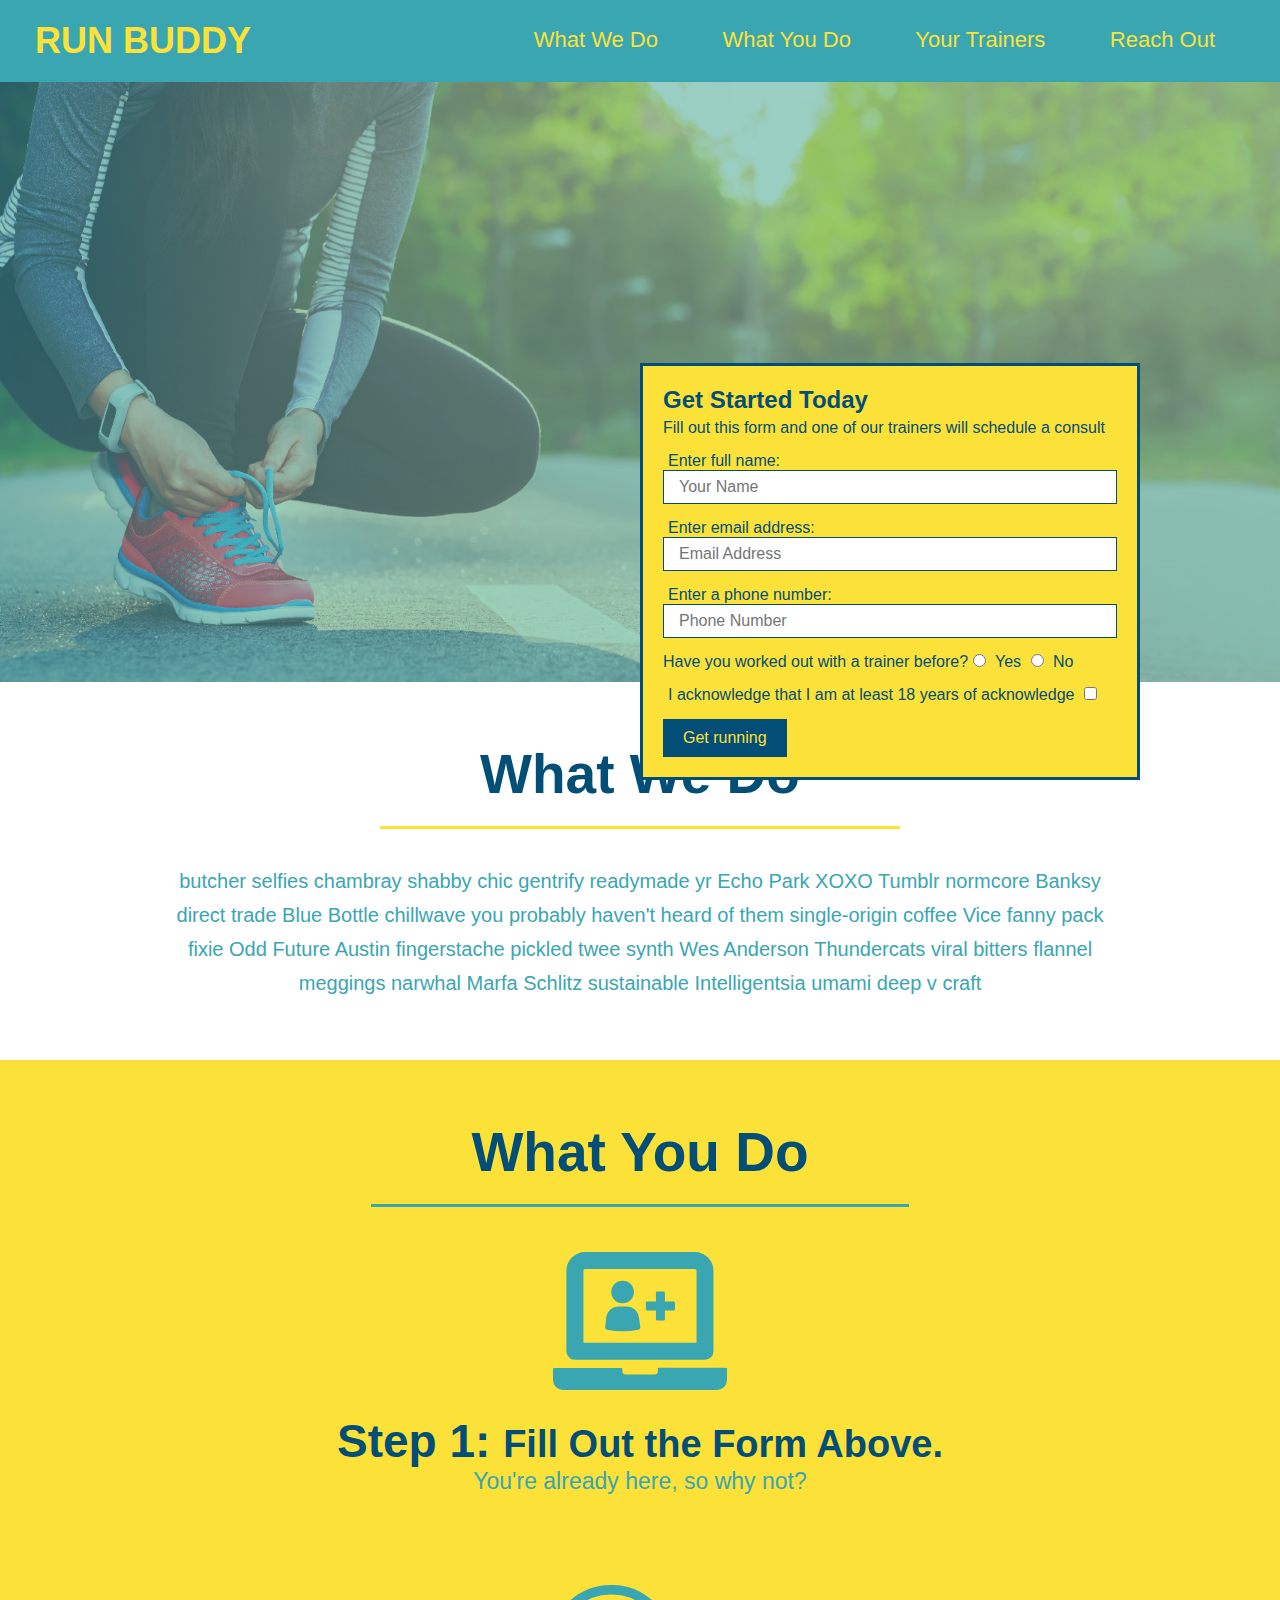
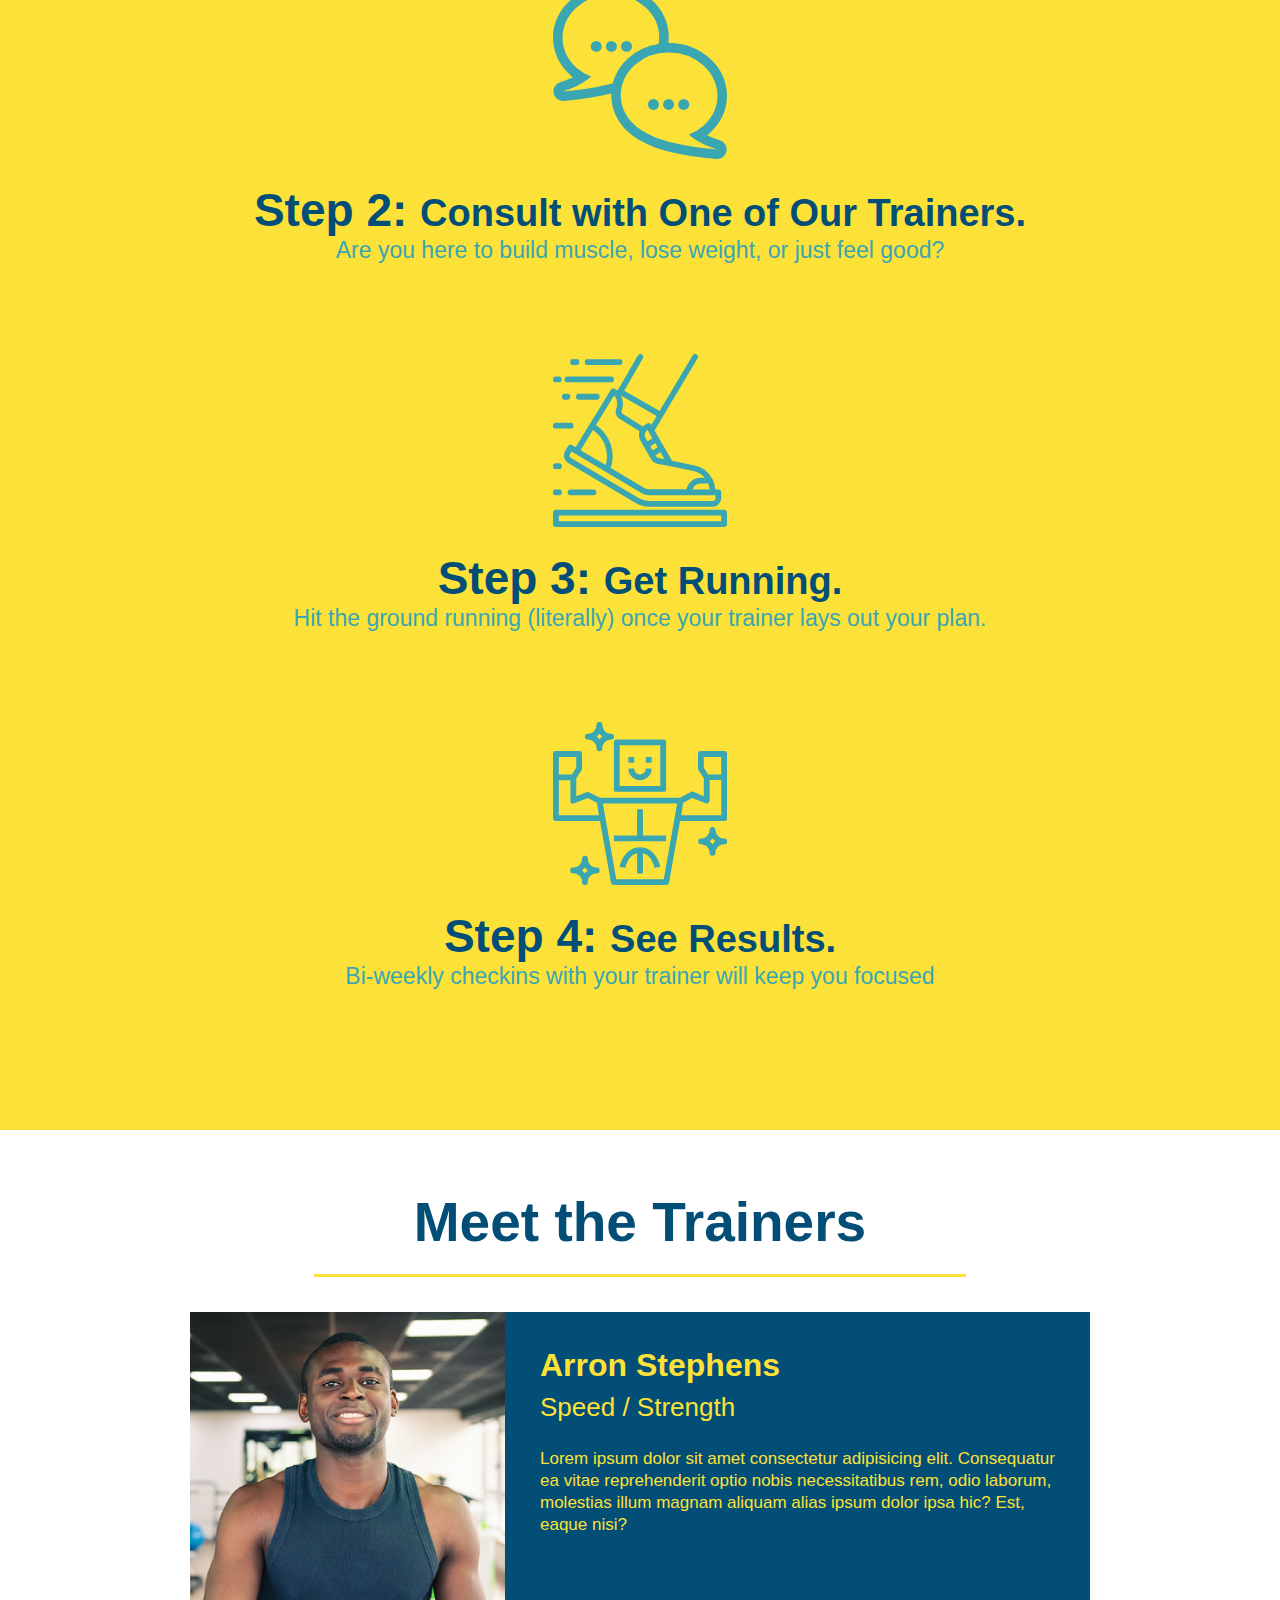
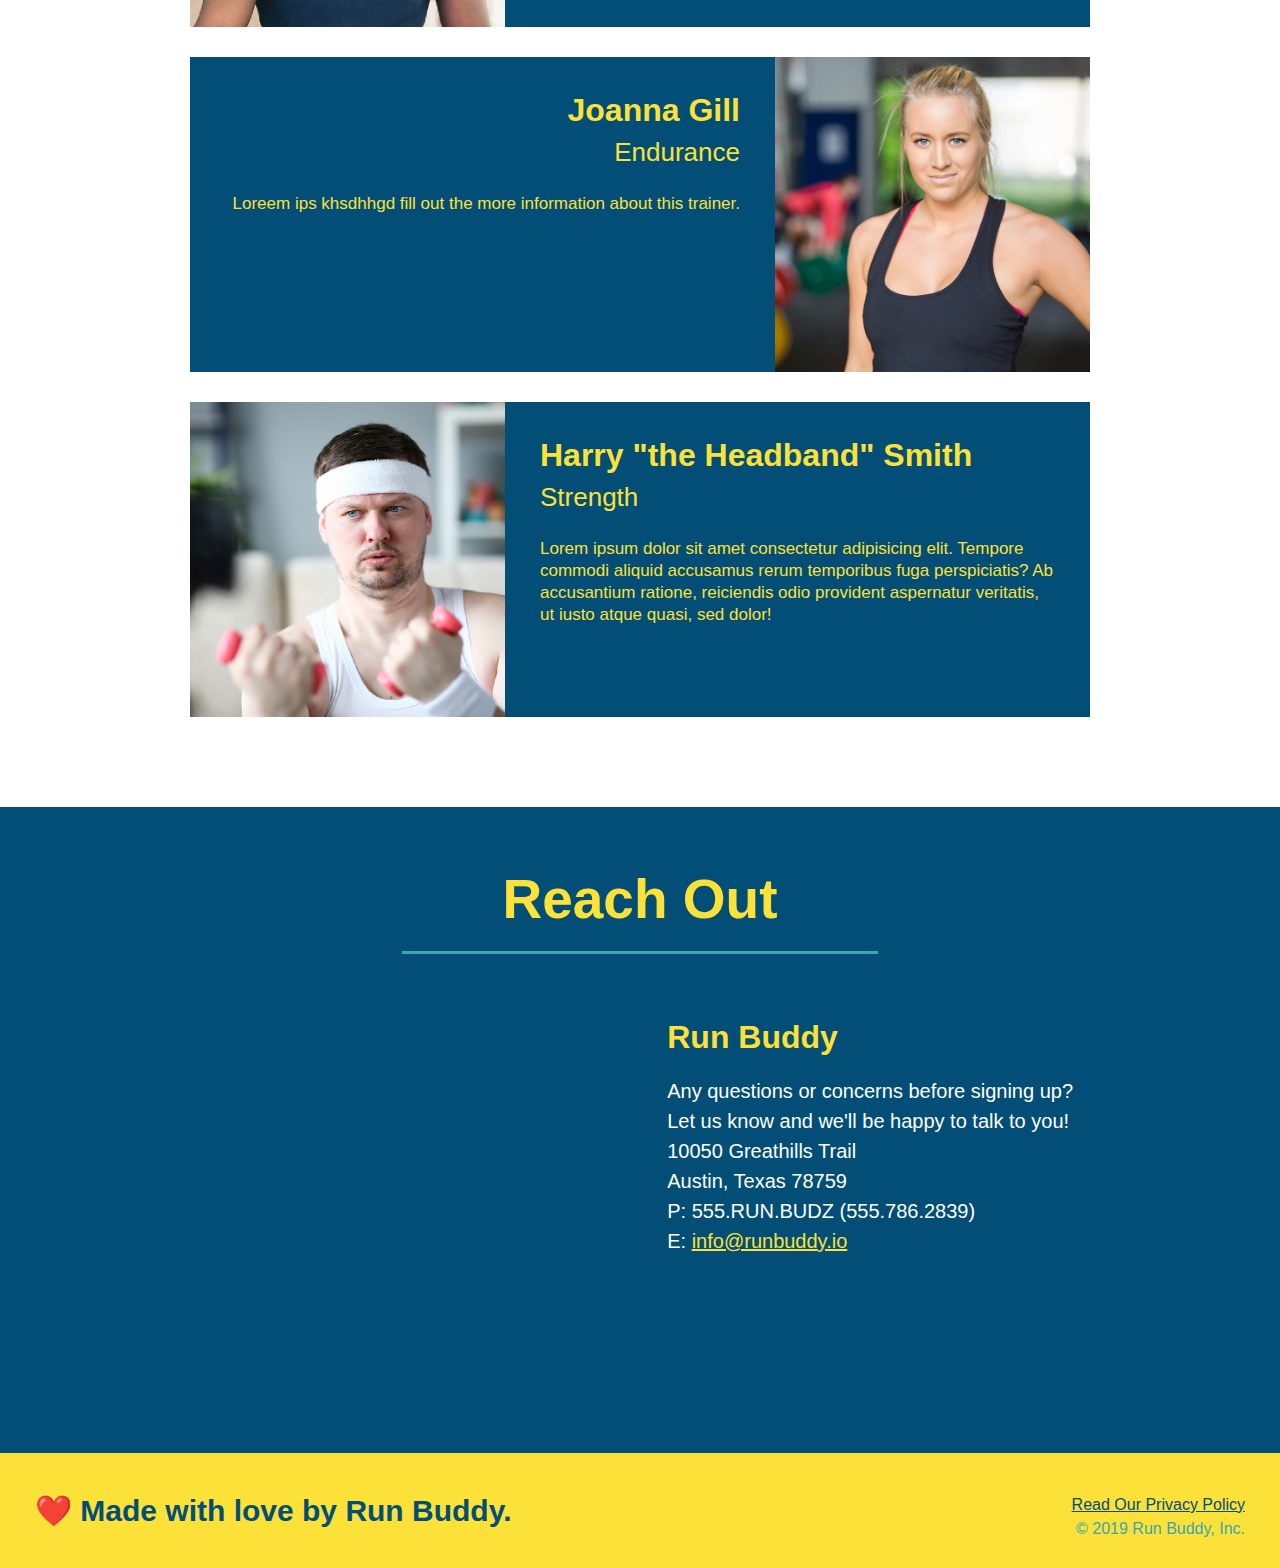
<file: index.html>
<!DOCTYPE html>
<html lang="en">
  <head>
    <meta charset="UTF-8" />
    <title>Run Buddy</title>
    <link rel="stylesheet" href="./assets/style.css" />
  </head>
  <body>
    <!-- navigation -->
    <header>
      <h1>
        <a href="/">RUN BUDDY</a>
      </h1>
      <nav>
        <!-- Unordered list element -->
        <ul>
          <!-- List item element -->
          <li>
            <!-- Anchor element -->
            <a href="#what-we-do">What We Do</a>
          </li>
          <li>
            <a href="#what-you-do">What You Do</a>
          </li>
          <li>
            <a href="#your-trainers">Your Trainers</a>
          </li>
          <li>
            <a href="#reach-out">Reach Out</a>
          </li>
        </ul>
      </nav>
    </header>
    <!-- hero/jumbotron -->
    <section class="hero">
      <div class="hero-form">
        <h3>Get Started Today</h3>
        <p>
          Fill out this form and one of our trainers will schedule a consult
        </p>
        <!--Add form elements -->
        <form>
          <label for="name">Enter full name:</label>
          <input
            type="text"
            placeholder="Your Name"
            name="name"
            id="name"
            class="form-input"
          />
          <label for="email">Enter email address:</label>
          <input
            type="text"
            placeholder="Email Address"
            name="email"
            id="email"
            class="form-input"
          />
          <label for="phone">Enter a phone number:</label>
          <input
            type="text"
            placeholder="Phone Number"
            name="phone"
            id="phone"
            class="form-input"
          />
          <p>
            Have you worked out with a trainer before?
            <input type="radio" name="trainer-confirm" id="trainer-yes" />
            <label for="trainer-yes">Yes</label>
            <input type="radio" name="trainer-confirm" id="trainer-no" />
            <label for="trainer-no">No</label>
          </p>
          <p>
            <label for="checkbox">
              I acknowledge that I am at least 18 years of acknowledge
            </label>
            <input type="checkbox" name="age-confirm" id="checkbox" />
          </p>
          <button type="submit">Get running</button>
        </form>
      </div>
    </section>
    <!-- end of hero -->
    <!-- "what we do" section -->
    <section id="what-we-do" class="intro">
      <h2 class="section-title primary-border">What We Do</h2>
      <p>
        butcher selfies chambray shabby chic gentrify readymade yr Echo Park
        XOXO Tumblr normcore Banksy direct trade Blue Bottle chillwave you
        probably haven't heard of them single-origin coffee Vice fanny pack
        fixie Odd Future Austin fingerstache pickled twee synth Wes Anderson
        Thundercats viral bitters flannel meggings narwhal Marfa Schlitz
        sustainable Intelligentsia umami deep v craft
      </p>
    </section>
    <!-- "what you do" section -->
    <section id="what-you-do" class="steps">
      <h2 class="section-title secondary-border">What You Do</h2>
      <div>
        <!-- insert this img element -->
        <img src="./assets/images/step-1.svg" alt="" />
        <h3>Step 1: <span>Fill Out the Form Above.</span></h3>
        <p>You're already here, so why not?</p>
      </div>
      <div>
        <img src="./assets/images/step-2.svg" alt="" />
        <h3>Step 2: <span>Consult with One of Our Trainers.</span></h3>
        <p>Are you here to build muscle, lose weight, or just feel good?</p>
      </div>
      <div>
        <img src="./assets/images/step-3.svg" alt="" />
        <h3>Step 3: <span>Get Running.</span></h3>
        <p>
          Hit the ground running (literally) once your trainer lays out your
          plan.
        </p>
      </div>
      <div>
        <img src="./assets/images/step-4.svg" alt="" />
        <h3>Step 4: <span>See Results.</span></h3>
        <p>Bi-weekly checkins with your trainer will keep you focused</p>
      </div>
    </section>
    <!-- "meet the trainers" -->
    <section id="your-trainers" class="trainers">
      <h2 class="section-title primary-border">Meet the Trainers</h2>
      <!-- first trainer bio -->
      <article class="trainer">
        <img
          src="./assets/images/trainer-1.jpg"
          alt="Arron Stephens in his workout clothes, ready to pump iron"
        />
        <div class="trainer-bio text-left">
          <h3>Arron Stephens</h3>
          <h4>Speed / Strength</h4>
          <p>
            Lorem ipsum dolor sit amet consectetur adipisicing elit. Consequatur
            ea vitae reprehenderit optio nobis necessitatibus rem, odio laborum,
            molestias illum magnam aliquam alias ipsum dolor ipsa hic? Est,
            eaque nisi?
          </p>
        </div>
      </article>
      <!-- second trainer bio-->
      <article class="trainer">
        <div class="trainer-bio text-right">
          <h3>Joanna Gill</h3>
          <h4>Endurance</h4>
          <p>
            Loreem ips khsdhhgd fill out the more information about this
            trainer.
          </p>
        </div>
        <img
          src="./assets/images/trainer-2.jpg"
          alt="Joanna Gill cooling of after a workout"
        />
      </article>
      <!-- third trainer bio -->
      <article class="trainer">
        <img
          src="./assets/images/trainer-3.jpg"
          alt="Harry Smith wearing a headband and lifting comically small pink weights"
        />
        <div class="trainer-bio text-left">
          <h3>Harry "the Headband" Smith</h3>
          <h4>Strength</h4>
          <p>
            Lorem ipsum dolor sit amet consectetur adipisicing elit. Tempore
            commodi aliquid accusamus rerum temporibus fuga perspiciatis? Ab
            accusantium ratione, reiciendis odio provident aspernatur veritatis,
            ut iusto atque quasi, sed dolor!
          </p>
        </div>
      </article>
    </section>
    <!-- "reach out" section -->
    <section id="reach-out" class="contact">
      <h2 class="section-title secondary-border">Reach Out</h2>
      <div class="contact-info">
        <iframe
          src="https://www.google.com/maps/embed?pb=!1m18!1m12!1m3!1d3441.456749519972!2d-97.74397294974571!3d30.39478048166665!2m3!1f0!2f0!3f0!3m2!1i1024!2i768!4f13.1!3m3!1m2!1s0x8644cc809f9182d1%3A0xc316b1a0db6b19b7!2s10050%20Great%20Hills%20Trail%2C%20Austin%2C%20TX%2078759!5e0!3m2!1sen!2sus!4v1616094863858!5m2!1sen!2sus"
          frameborder="0"
          style="border: 0"
          allowfullscreen
        >
        </iframe>
        <div>
          <h3>Run Buddy</h3>
          <p>
            Any questions or concerns before signing up?
            <br />
            Let us know and we'll be happy to talk to you!
            <br />
            10050 Greathills Trail
            <br />
            Austin, Texas 78759
            <br />
            P: 555.RUN.BUDZ (555.786.2839)
            <br />
            E: <a href="mailto:info@runbuddy.io">info@runbuddy.io</a>
          </p>
        </div>
      </div>
    </section>

    <!-- footer -->
    <footer>
      <h2>❤️ Made with love by Run Buddy.</h2>
      <div>
        <a href="./privacy-policy.html">Read Our Privacy Policy</a><br />
        &copy; 2019 Run Buddy, Inc.
      </div>
    </footer>
  </body>
</html>
</file>
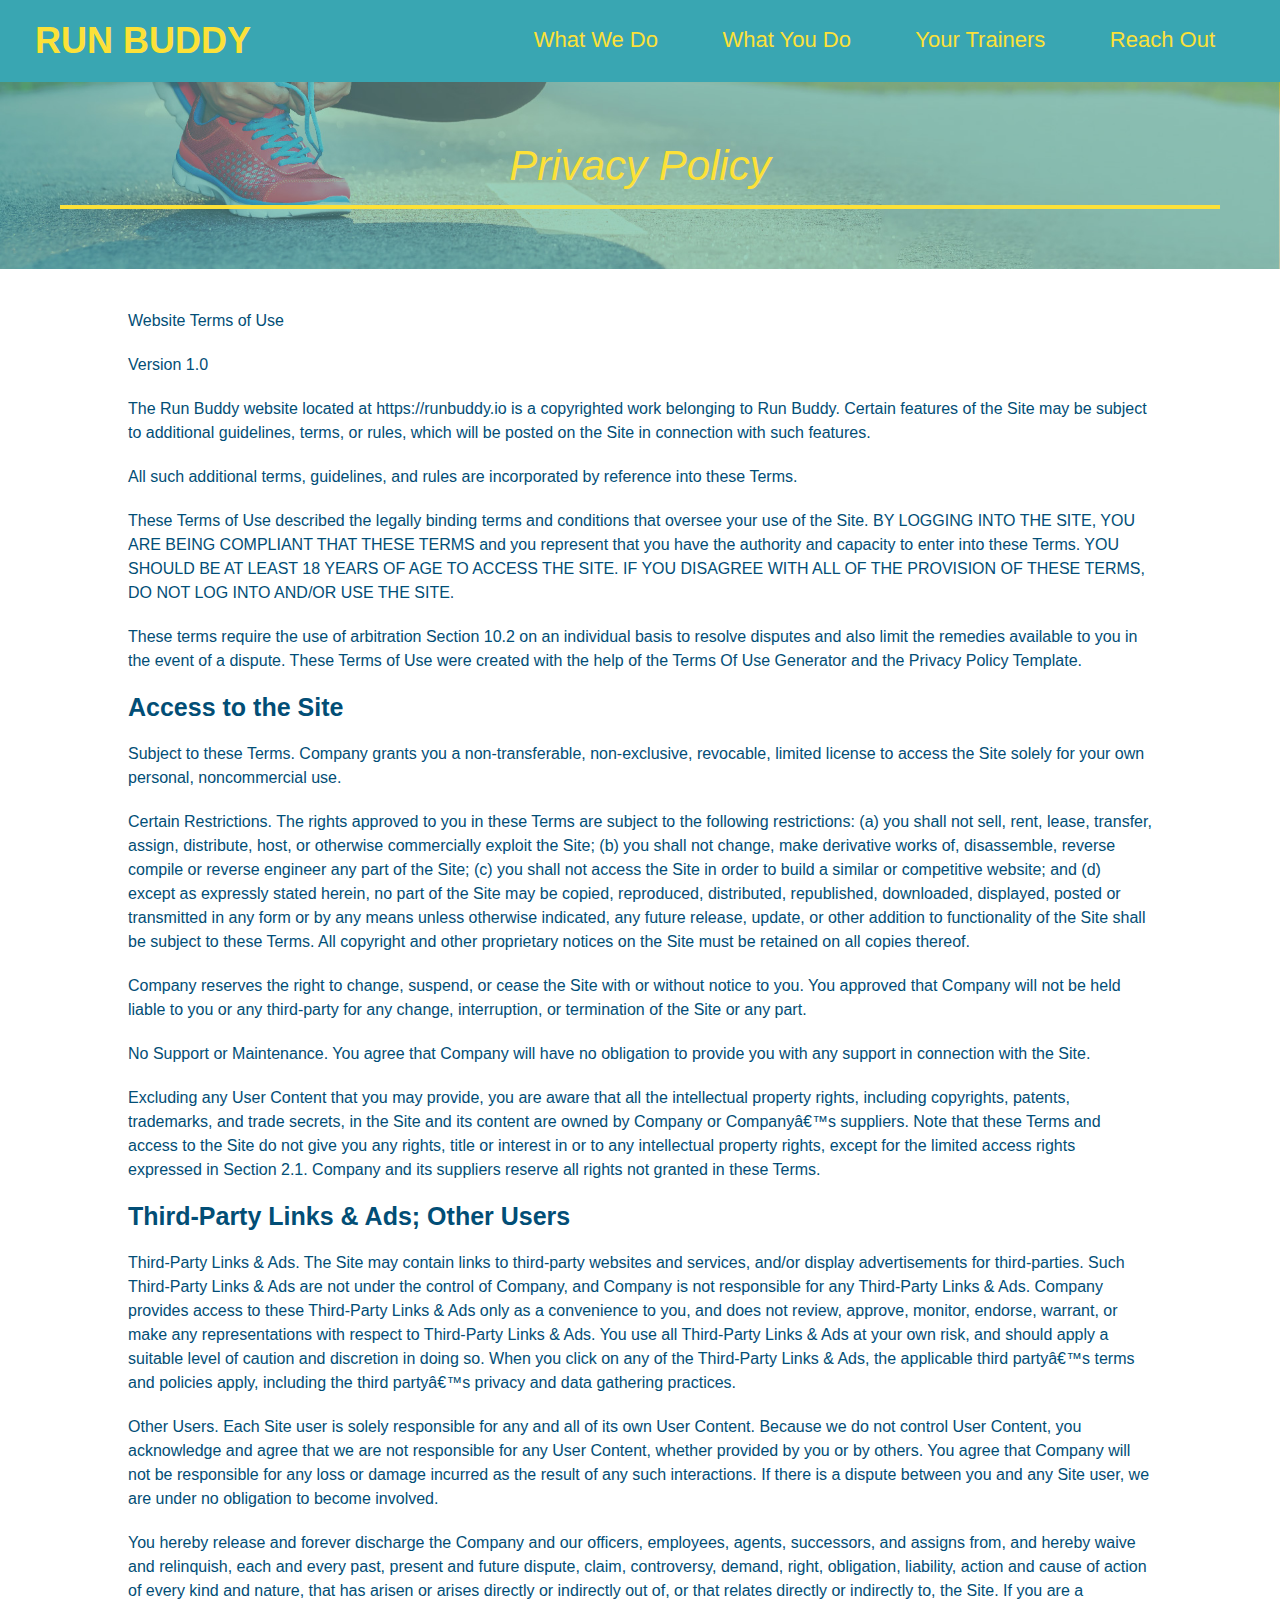
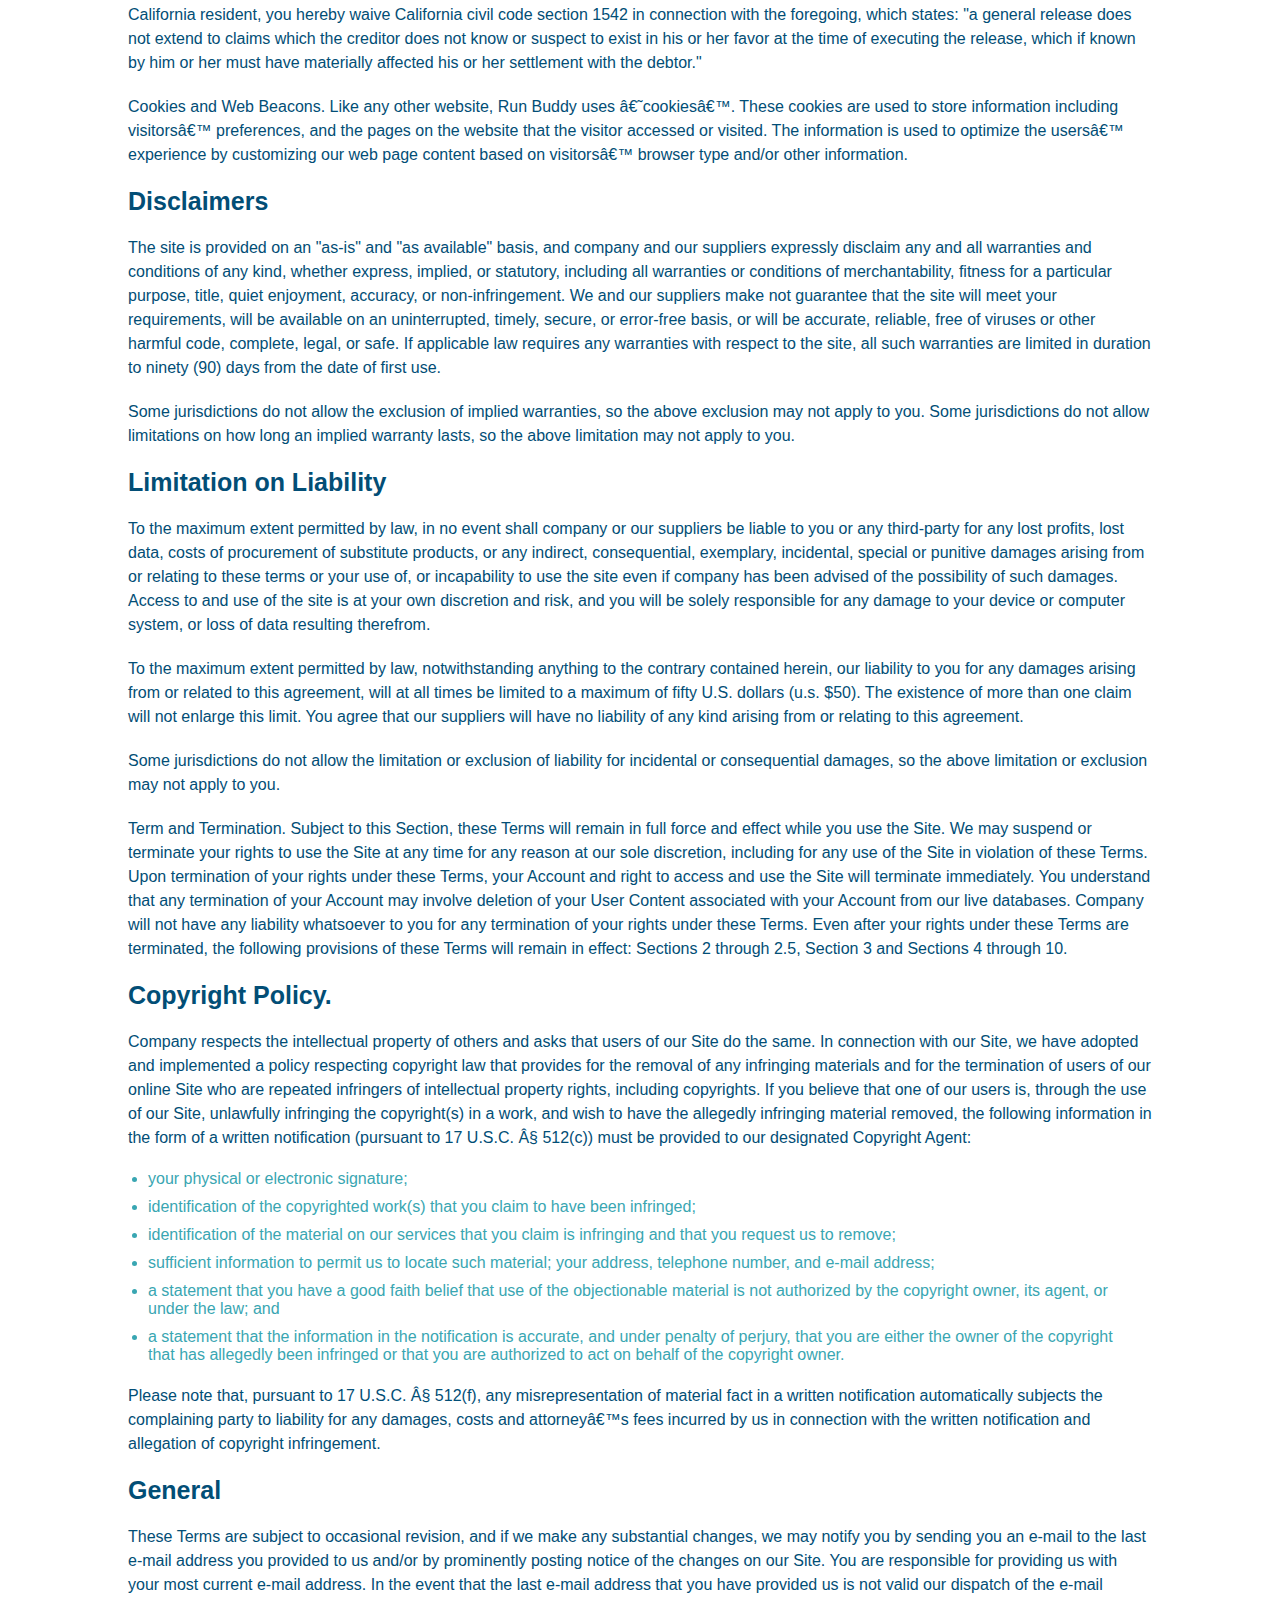
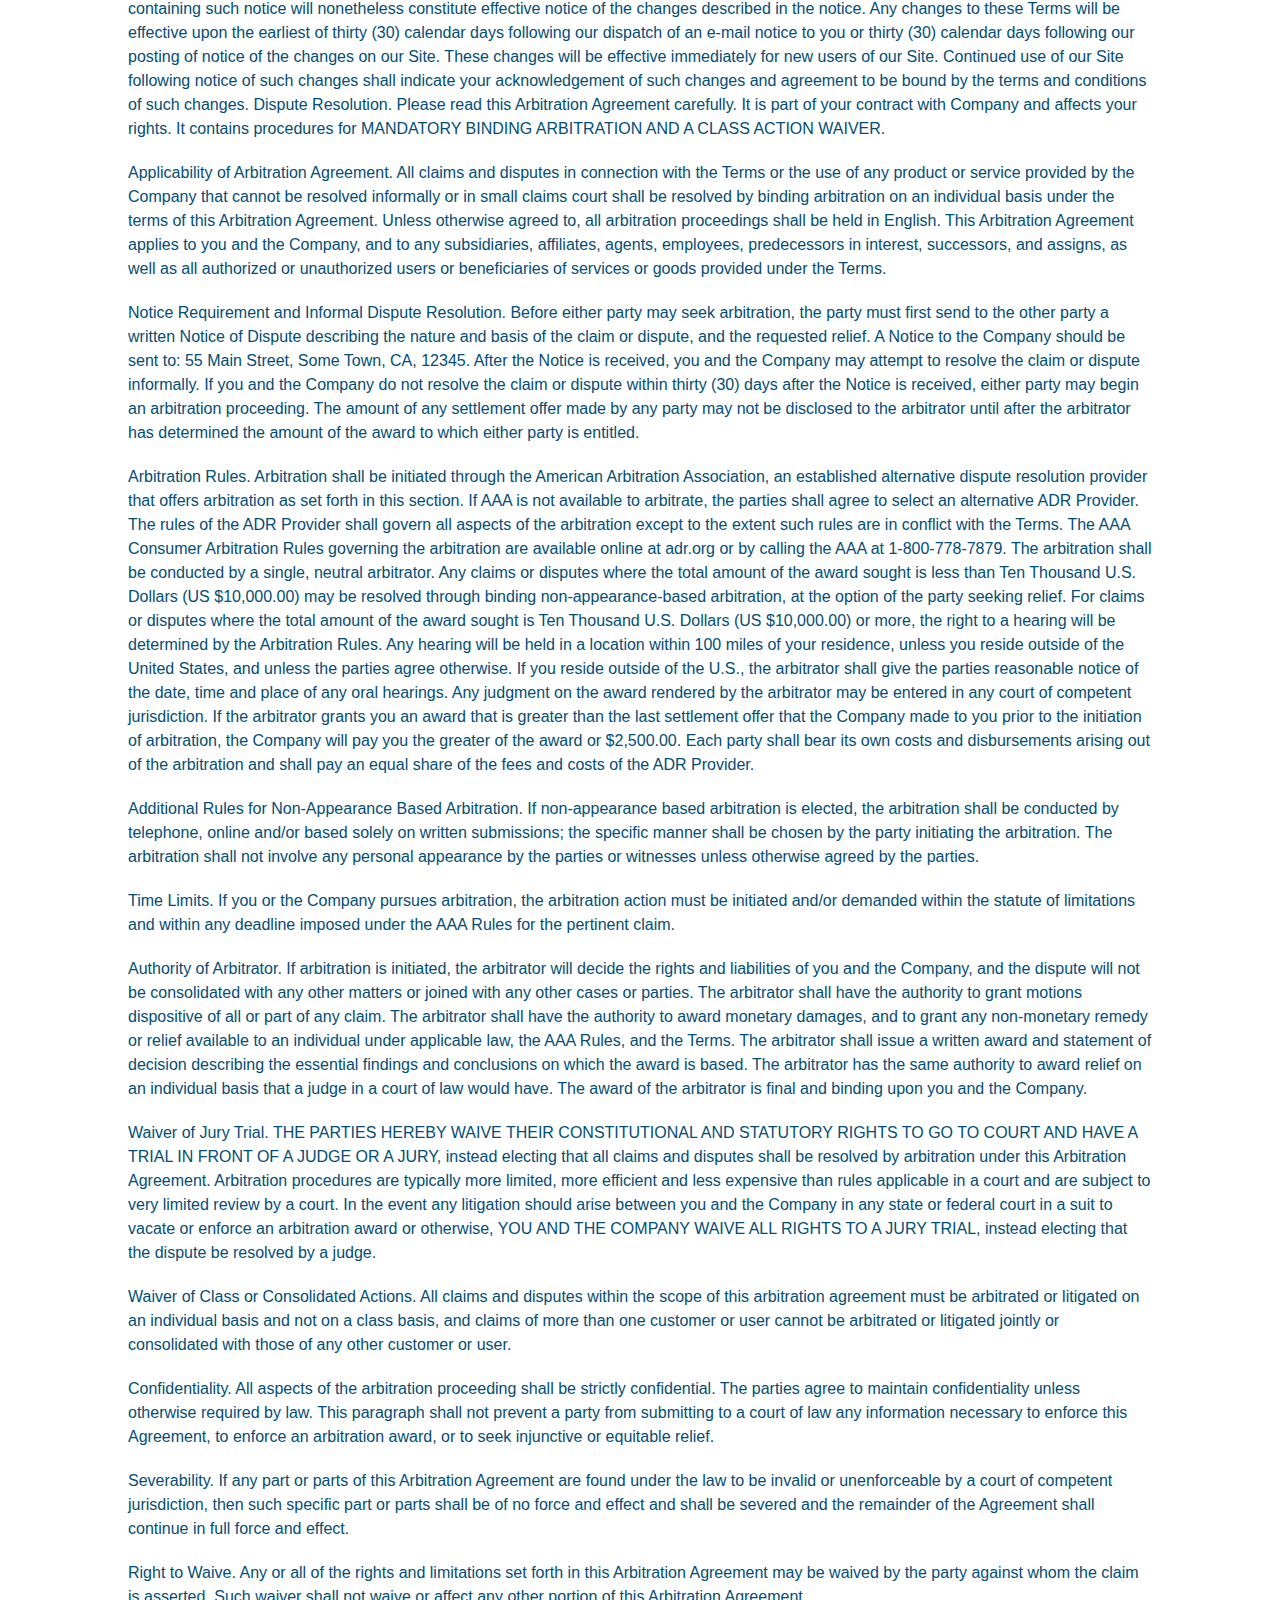
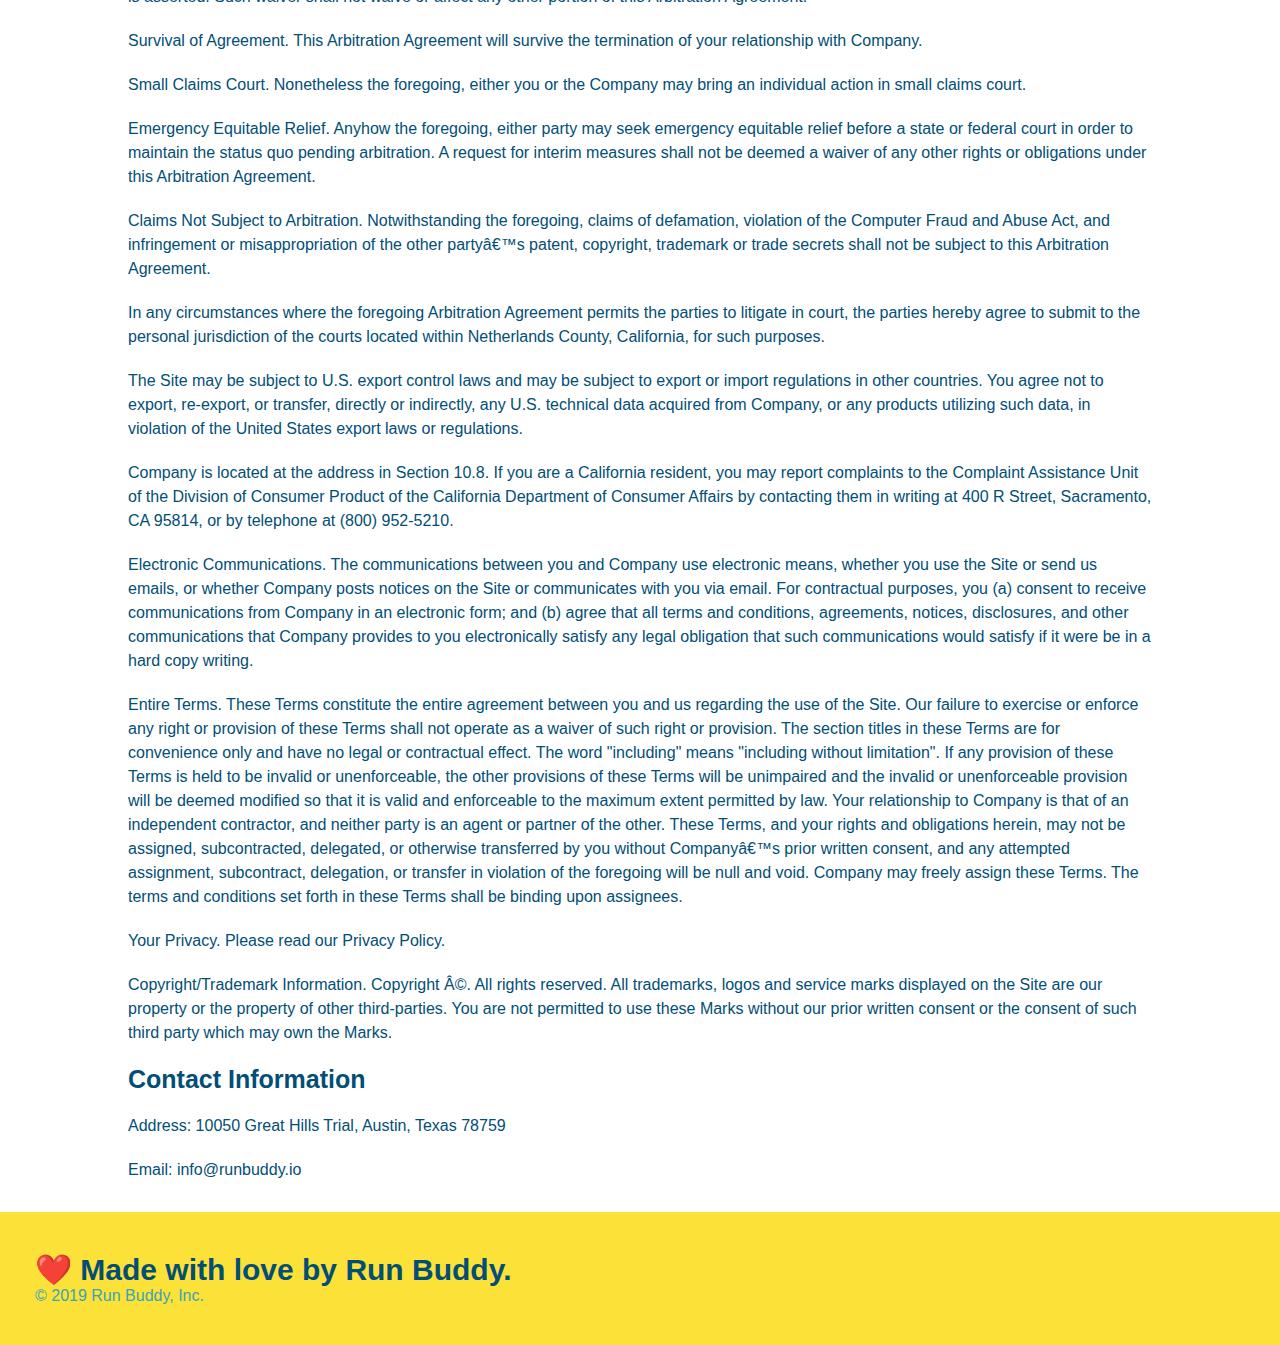
<file: privacy-policy.html>
<!DOCTYPE html>
<html lang="en">
  <head>
    <meta charset="UTF-8" />
    <title>Privacy Policy - Run Buddy</title>
    <link href="./assets/style.css" rel="stylesheet" />
    <link href="./assets/secondary-styles.css" rel="stylesheet" />
  </head>
  <body>
    <header>
      <h1>
        <a href="/">RUN BUDDY</a>
      </h1>
      <nav>
        <!-- Unordered list element -->
        <ul>
          <!-- List item element -->
          <li>
            <!-- Anchor element -->
            <a href="./index.html#what-we-do">What We Do</a>
          </li>
          <li>
            <a href="./index.html#what-you-do">What You Do</a>
          </li>
          <li>
            <a href="./index.html#your-trainers">Your Trainers</a>
          </li>
          <li>
            <a href="./index.html#reach-out">Reach Out</a>
          </li>
        </ul>
      </nav>
    </header>
    <!-- Privacy Policy Page Title -->
    <section class="hero">
      <h2 class="page-title">Privacy Policy</h2>
    </section>

    <article class="secondary-content">
      <p>Website Terms of Use</p>

      <p>Version 1.0</p>

      <p>
        The Run Buddy website located at https://runbuddy.io is a copyrighted
        work belonging to Run Buddy. Certain features of the Site may be subject
        to additional guidelines, terms, or rules, which will be posted on the
        Site in connection with such features.
      </p>

      <p>
        All such additional terms, guidelines, and rules are incorporated by
        reference into these Terms.
      </p>

      <p>
        These Terms of Use described the legally binding terms and conditions
        that oversee your use of the Site. BY LOGGING INTO THE SITE, YOU ARE
        BEING COMPLIANT THAT THESE TERMS and you represent that you have the
        authority and capacity to enter into these Terms. YOU SHOULD BE AT LEAST
        18 YEARS OF AGE TO ACCESS THE SITE. IF YOU DISAGREE WITH ALL OF THE
        PROVISION OF THESE TERMS, DO NOT LOG INTO AND/OR USE THE SITE.
      </p>

      <p>
        These terms require the use of arbitration Section 10.2 on an individual
        basis to resolve disputes and also limit the remedies available to you
        in the event of a dispute. These Terms of Use were created with the help
        of the Terms Of Use Generator and the Privacy Policy Template.
      </p>

      <h3>Access to the Site</h3>

      <p>
        Subject to these Terms. Company grants you a non-transferable,
        non-exclusive, revocable, limited license to access the Site solely for
        your own personal, noncommercial use.
      </p>

      <p>
        Certain Restrictions. The rights approved to you in these Terms are
        subject to the following restrictions: (a) you shall not sell, rent,
        lease, transfer, assign, distribute, host, or otherwise commercially
        exploit the Site; (b) you shall not change, make derivative works of,
        disassemble, reverse compile or reverse engineer any part of the Site;
        (c) you shall not access the Site in order to build a similar or
        competitive website; and (d) except as expressly stated herein, no part
        of the Site may be copied, reproduced, distributed, republished,
        downloaded, displayed, posted or transmitted in any form or by any means
        unless otherwise indicated, any future release, update, or other
        addition to functionality of the Site shall be subject to these Terms.
        All copyright and other proprietary notices on the Site must be retained
        on all copies thereof.
      </p>

      <p>
        Company reserves the right to change, suspend, or cease the Site with or
        without notice to you. You approved that Company will not be held liable
        to you or any third-party for any change, interruption, or termination
        of the Site or any part.
      </p>

      <p>
        No Support or Maintenance. You agree that Company will have no
        obligation to provide you with any support in connection with the Site.
      </p>

      <p>
        Excluding any User Content that you may provide, you are aware that all
        the intellectual property rights, including copyrights, patents,
        trademarks, and trade secrets, in the Site and its content are owned by
        Company or Companyâ€™s suppliers. Note that these Terms and access to
        the Site do not give you any rights, title or interest in or to any
        intellectual property rights, except for the limited access rights
        expressed in Section 2.1. Company and its suppliers reserve all rights
        not granted in these Terms.
      </p>

      <h3>Third-Party Links & Ads; Other Users</h3>

      <p>
        Third-Party Links & Ads. The Site may contain links to third-party
        websites and services, and/or display advertisements for third-parties.
        Such Third-Party Links & Ads are not under the control of Company, and
        Company is not responsible for any Third-Party Links & Ads. Company
        provides access to these Third-Party Links & Ads only as a convenience
        to you, and does not review, approve, monitor, endorse, warrant, or make
        any representations with respect to Third-Party Links & Ads. You use all
        Third-Party Links & Ads at your own risk, and should apply a suitable
        level of caution and discretion in doing so. When you click on any of
        the Third-Party Links & Ads, the applicable third partyâ€™s terms and
        policies apply, including the third partyâ€™s privacy and data gathering
        practices.
      </p>

      <p>
        Other Users. Each Site user is solely responsible for any and all of its
        own User Content. Because we do not control User Content, you
        acknowledge and agree that we are not responsible for any User Content,
        whether provided by you or by others. You agree that Company will not be
        responsible for any loss or damage incurred as the result of any such
        interactions. If there is a dispute between you and any Site user, we
        are under no obligation to become involved.
      </p>

      <p>
        You hereby release and forever discharge the Company and our officers,
        employees, agents, successors, and assigns from, and hereby waive and
        relinquish, each and every past, present and future dispute, claim,
        controversy, demand, right, obligation, liability, action and cause of
        action of every kind and nature, that has arisen or arises directly or
        indirectly out of, or that relates directly or indirectly to, the Site.
        If you are a California resident, you hereby waive California civil code
        section 1542 in connection with the foregoing, which states: "a general
        release does not extend to claims which the creditor does not know or
        suspect to exist in his or her favor at the time of executing the
        release, which if known by him or her must have materially affected his
        or her settlement with the debtor."
      </p>

      <p>
        Cookies and Web Beacons. Like any other website, Run Buddy uses
        â€˜cookiesâ€™. These cookies are used to store information including
        visitorsâ€™ preferences, and the pages on the website that the visitor
        accessed or visited. The information is used to optimize the usersâ€™
        experience by customizing our web page content based on visitorsâ€™
        browser type and/or other information.
      </p>

      <h3>Disclaimers</h3>

      <p>
        The site is provided on an "as-is" and "as available" basis, and company
        and our suppliers expressly disclaim any and all warranties and
        conditions of any kind, whether express, implied, or statutory,
        including all warranties or conditions of merchantability, fitness for a
        particular purpose, title, quiet enjoyment, accuracy, or
        non-infringement. We and our suppliers make not guarantee that the site
        will meet your requirements, will be available on an uninterrupted,
        timely, secure, or error-free basis, or will be accurate, reliable, free
        of viruses or other harmful code, complete, legal, or safe. If
        applicable law requires any warranties with respect to the site, all
        such warranties are limited in duration to ninety (90) days from the
        date of first use.
      </p>

      <p>
        Some jurisdictions do not allow the exclusion of implied warranties, so
        the above exclusion may not apply to you. Some jurisdictions do not
        allow limitations on how long an implied warranty lasts, so the above
        limitation may not apply to you.
      </p>

      <h3>Limitation on Liability</h3>

      <p>
        To the maximum extent permitted by law, in no event shall company or our
        suppliers be liable to you or any third-party for any lost profits, lost
        data, costs of procurement of substitute products, or any indirect,
        consequential, exemplary, incidental, special or punitive damages
        arising from or relating to these terms or your use of, or incapability
        to use the site even if company has been advised of the possibility of
        such damages. Access to and use of the site is at your own discretion
        and risk, and you will be solely responsible for any damage to your
        device or computer system, or loss of data resulting therefrom.
      </p>

      <p>
        To the maximum extent permitted by law, notwithstanding anything to the
        contrary contained herein, our liability to you for any damages arising
        from or related to this agreement, will at all times be limited to a
        maximum of fifty U.S. dollars (u.s. $50). The existence of more than one
        claim will not enlarge this limit. You agree that our suppliers will
        have no liability of any kind arising from or relating to this
        agreement.
      </p>

      <p>
        Some jurisdictions do not allow the limitation or exclusion of liability
        for incidental or consequential damages, so the above limitation or
        exclusion may not apply to you.
      </p>

      <p>
        Term and Termination. Subject to this Section, these Terms will remain
        in full force and effect while you use the Site. We may suspend or
        terminate your rights to use the Site at any time for any reason at our
        sole discretion, including for any use of the Site in violation of these
        Terms. Upon termination of your rights under these Terms, your Account
        and right to access and use the Site will terminate immediately. You
        understand that any termination of your Account may involve deletion of
        your User Content associated with your Account from our live databases.
        Company will not have any liability whatsoever to you for any
        termination of your rights under these Terms. Even after your rights
        under these Terms are terminated, the following provisions of these
        Terms will remain in effect: Sections 2 through 2.5, Section 3 and
        Sections 4 through 10.
      </p>

      <h3>Copyright Policy.</h3>

      <p>
        Company respects the intellectual property of others and asks that users
        of our Site do the same. In connection with our Site, we have adopted
        and implemented a policy respecting copyright law that provides for the
        removal of any infringing materials and for the termination of users of
        our online Site who are repeated infringers of intellectual property
        rights, including copyrights. If you believe that one of our users is,
        through the use of our Site, unlawfully infringing the copyright(s) in a
        work, and wish to have the allegedly infringing material removed, the
        following information in the form of a written notification (pursuant to
        17 U.S.C. Â§ 512(c)) must be provided to our designated Copyright Agent:
      </p>

      <ul>
        <li>your physical or electronic signature;</li>
        <li>
          identification of the copyrighted work(s) that you claim to have been
          infringed;
        </li>
        <li>
          identification of the material on our services that you claim is
          infringing and that you request us to remove;
        </li>
        <li>
          sufficient information to permit us to locate such material; your
          address, telephone number, and e-mail address;
        </li>
        <li>
          a statement that you have a good faith belief that use of the
          objectionable material is not authorized by the copyright owner, its
          agent, or under the law; and
        </li>
        <li>
          a statement that the information in the notification is accurate, and
          under penalty of perjury, that you are either the owner of the
          copyright that has allegedly been infringed or that you are authorized
          to act on behalf of the copyright owner.
        </li>
      </ul>

      <p>
        Please note that, pursuant to 17 U.S.C. Â§ 512(f), any misrepresentation
        of material fact in a written notification automatically subjects the
        complaining party to liability for any damages, costs and attorneyâ€™s
        fees incurred by us in connection with the written notification and
        allegation of copyright infringement.
      </p>

      <h3>General</h3>

      <p>
        These Terms are subject to occasional revision, and if we make any
        substantial changes, we may notify you by sending you an e-mail to the
        last e-mail address you provided to us and/or by prominently posting
        notice of the changes on our Site. You are responsible for providing us
        with your most current e-mail address. In the event that the last e-mail
        address that you have provided us is not valid our dispatch of the
        e-mail containing such notice will nonetheless constitute effective
        notice of the changes described in the notice. Any changes to these
        Terms will be effective upon the earliest of thirty (30) calendar days
        following our dispatch of an e-mail notice to you or thirty (30)
        calendar days following our posting of notice of the changes on our
        Site. These changes will be effective immediately for new users of our
        Site. Continued use of our Site following notice of such changes shall
        indicate your acknowledgement of such changes and agreement to be bound
        by the terms and conditions of such changes. Dispute Resolution. Please
        read this Arbitration Agreement carefully. It is part of your contract
        with Company and affects your rights. It contains procedures for
        MANDATORY BINDING ARBITRATION AND A CLASS ACTION WAIVER.
      </p>

      <p>
        Applicability of Arbitration Agreement. All claims and disputes in
        connection with the Terms or the use of any product or service provided
        by the Company that cannot be resolved informally or in small claims
        court shall be resolved by binding arbitration on an individual basis
        under the terms of this Arbitration Agreement. Unless otherwise agreed
        to, all arbitration proceedings shall be held in English. This
        Arbitration Agreement applies to you and the Company, and to any
        subsidiaries, affiliates, agents, employees, predecessors in interest,
        successors, and assigns, as well as all authorized or unauthorized users
        or beneficiaries of services or goods provided under the Terms.
      </p>

      <p>
        Notice Requirement and Informal Dispute Resolution. Before either party
        may seek arbitration, the party must first send to the other party a
        written Notice of Dispute describing the nature and basis of the claim
        or dispute, and the requested relief. A Notice to the Company should be
        sent to: 55 Main Street, Some Town, CA, 12345. After the Notice is
        received, you and the Company may attempt to resolve the claim or
        dispute informally. If you and the Company do not resolve the claim or
        dispute within thirty (30) days after the Notice is received, either
        party may begin an arbitration proceeding. The amount of any settlement
        offer made by any party may not be disclosed to the arbitrator until
        after the arbitrator has determined the amount of the award to which
        either party is entitled.
      </p>

      <p>
        Arbitration Rules. Arbitration shall be initiated through the American
        Arbitration Association, an established alternative dispute resolution
        provider that offers arbitration as set forth in this section. If AAA is
        not available to arbitrate, the parties shall agree to select an
        alternative ADR Provider. The rules of the ADR Provider shall govern all
        aspects of the arbitration except to the extent such rules are in
        conflict with the Terms. The AAA Consumer Arbitration Rules governing
        the arbitration are available online at adr.org or by calling the AAA at
        1-800-778-7879. The arbitration shall be conducted by a single, neutral
        arbitrator. Any claims or disputes where the total amount of the award
        sought is less than Ten Thousand U.S. Dollars (US $10,000.00) may be
        resolved through binding non-appearance-based arbitration, at the option
        of the party seeking relief. For claims or disputes where the total
        amount of the award sought is Ten Thousand U.S. Dollars (US $10,000.00)
        or more, the right to a hearing will be determined by the Arbitration
        Rules. Any hearing will be held in a location within 100 miles of your
        residence, unless you reside outside of the United States, and unless
        the parties agree otherwise. If you reside outside of the U.S., the
        arbitrator shall give the parties reasonable notice of the date, time
        and place of any oral hearings. Any judgment on the award rendered by
        the arbitrator may be entered in any court of competent jurisdiction. If
        the arbitrator grants you an award that is greater than the last
        settlement offer that the Company made to you prior to the initiation of
        arbitration, the Company will pay you the greater of the award or
        $2,500.00. Each party shall bear its own costs and disbursements arising
        out of the arbitration and shall pay an equal share of the fees and
        costs of the ADR Provider.
      </p>

      <p>
        Additional Rules for Non-Appearance Based Arbitration. If non-appearance
        based arbitration is elected, the arbitration shall be conducted by
        telephone, online and/or based solely on written submissions; the
        specific manner shall be chosen by the party initiating the arbitration.
        The arbitration shall not involve any personal appearance by the parties
        or witnesses unless otherwise agreed by the parties.
      </p>

      <p>
        Time Limits. If you or the Company pursues arbitration, the arbitration
        action must be initiated and/or demanded within the statute of
        limitations and within any deadline imposed under the AAA Rules for the
        pertinent claim.
      </p>

      <p>
        Authority of Arbitrator. If arbitration is initiated, the arbitrator
        will decide the rights and liabilities of you and the Company, and the
        dispute will not be consolidated with any other matters or joined with
        any other cases or parties. The arbitrator shall have the authority to
        grant motions dispositive of all or part of any claim. The arbitrator
        shall have the authority to award monetary damages, and to grant any
        non-monetary remedy or relief available to an individual under
        applicable law, the AAA Rules, and the Terms. The arbitrator shall issue
        a written award and statement of decision describing the essential
        findings and conclusions on which the award is based. The arbitrator has
        the same authority to award relief on an individual basis that a judge
        in a court of law would have. The award of the arbitrator is final and
        binding upon you and the Company.
      </p>

      <p>
        Waiver of Jury Trial. THE PARTIES HEREBY WAIVE THEIR CONSTITUTIONAL AND
        STATUTORY RIGHTS TO GO TO COURT AND HAVE A TRIAL IN FRONT OF A JUDGE OR
        A JURY, instead electing that all claims and disputes shall be resolved
        by arbitration under this Arbitration Agreement. Arbitration procedures
        are typically more limited, more efficient and less expensive than rules
        applicable in a court and are subject to very limited review by a court.
        In the event any litigation should arise between you and the Company in
        any state or federal court in a suit to vacate or enforce an arbitration
        award or otherwise, YOU AND THE COMPANY WAIVE ALL RIGHTS TO A JURY
        TRIAL, instead electing that the dispute be resolved by a judge.
      </p>

      <p>
        Waiver of Class or Consolidated Actions. All claims and disputes within
        the scope of this arbitration agreement must be arbitrated or litigated
        on an individual basis and not on a class basis, and claims of more than
        one customer or user cannot be arbitrated or litigated jointly or
        consolidated with those of any other customer or user.
      </p>

      <p>
        Confidentiality. All aspects of the arbitration proceeding shall be
        strictly confidential. The parties agree to maintain confidentiality
        unless otherwise required by law. This paragraph shall not prevent a
        party from submitting to a court of law any information necessary to
        enforce this Agreement, to enforce an arbitration award, or to seek
        injunctive or equitable relief.
      </p>

      <p>
        Severability. If any part or parts of this Arbitration Agreement are
        found under the law to be invalid or unenforceable by a court of
        competent jurisdiction, then such specific part or parts shall be of no
        force and effect and shall be severed and the remainder of the Agreement
        shall continue in full force and effect.
      </p>

      <p>
        Right to Waive. Any or all of the rights and limitations set forth in
        this Arbitration Agreement may be waived by the party against whom the
        claim is asserted. Such waiver shall not waive or affect any other
        portion of this Arbitration Agreement.
      </p>

      <p>
        Survival of Agreement. This Arbitration Agreement will survive the
        termination of your relationship with Company.
      </p>

      <p>
        Small Claims Court. Nonetheless the foregoing, either you or the Company
        may bring an individual action in small claims court.
      </p>

      <p>
        Emergency Equitable Relief. Anyhow the foregoing, either party may seek
        emergency equitable relief before a state or federal court in order to
        maintain the status quo pending arbitration. A request for interim
        measures shall not be deemed a waiver of any other rights or obligations
        under this Arbitration Agreement.
      </p>

      <p>
        Claims Not Subject to Arbitration. Notwithstanding the foregoing, claims
        of defamation, violation of the Computer Fraud and Abuse Act, and
        infringement or misappropriation of the other partyâ€™s patent,
        copyright, trademark or trade secrets shall not be subject to this
        Arbitration Agreement.
      </p>

      <p>
        In any circumstances where the foregoing Arbitration Agreement permits
        the parties to litigate in court, the parties hereby agree to submit to
        the personal jurisdiction of the courts located within Netherlands
        County, California, for such purposes.
      </p>

      <p>
        The Site may be subject to U.S. export control laws and may be subject
        to export or import regulations in other countries. You agree not to
        export, re-export, or transfer, directly or indirectly, any U.S.
        technical data acquired from Company, or any products utilizing such
        data, in violation of the United States export laws or regulations.
      </p>

      <p>
        Company is located at the address in Section 10.8. If you are a
        California resident, you may report complaints to the Complaint
        Assistance Unit of the Division of Consumer Product of the California
        Department of Consumer Affairs by contacting them in writing at 400 R
        Street, Sacramento, CA 95814, or by telephone at (800) 952-5210.
      </p>

      <p>
        Electronic Communications. The communications between you and Company
        use electronic means, whether you use the Site or send us emails, or
        whether Company posts notices on the Site or communicates with you via
        email. For contractual purposes, you (a) consent to receive
        communications from Company in an electronic form; and (b) agree that
        all terms and conditions, agreements, notices, disclosures, and other
        communications that Company provides to you electronically satisfy any
        legal obligation that such communications would satisfy if it were be in
        a hard copy writing.
      </p>

      <p>
        Entire Terms. These Terms constitute the entire agreement between you
        and us regarding the use of the Site. Our failure to exercise or enforce
        any right or provision of these Terms shall not operate as a waiver of
        such right or provision. The section titles in these Terms are for
        convenience only and have no legal or contractual effect. The word
        "including" means "including without limitation". If any provision of
        these Terms is held to be invalid or unenforceable, the other provisions
        of these Terms will be unimpaired and the invalid or unenforceable
        provision will be deemed modified so that it is valid and enforceable to
        the maximum extent permitted by law. Your relationship to Company is
        that of an independent contractor, and neither party is an agent or
        partner of the other. These Terms, and your rights and obligations
        herein, may not be assigned, subcontracted, delegated, or otherwise
        transferred by you without Companyâ€™s prior written consent, and any
        attempted assignment, subcontract, delegation, or transfer in violation
        of the foregoing will be null and void. Company may freely assign these
        Terms. The terms and conditions set forth in these Terms shall be
        binding upon assignees.
      </p>

      <p>Your Privacy. Please read our Privacy Policy.</p>

      <p>
        Copyright/Trademark Information. Copyright Â©. All rights reserved. All
        trademarks, logos and service marks displayed on the Site are our
        property or the property of other third-parties. You are not permitted
        to use these Marks without our prior written consent or the consent of
        such third party which may own the Marks.
      </p>

      <h3>Contact Information</h3>

      <p>Address: 10050 Great Hills Trial, Austin, Texas 78759</p>

      <p>Email: info@runbuddy.io</p>
    </article>

    <footer>
      <h2>❤️ Made with love by Run Buddy.</h2>
      <!--
        <div>
           <a href="#">Read Our Privacy Policy</a><br />
            &copy; 2019 Run Buddy, Inc.
        </div>
        -->
      <br />
      &copy; 2019 Run Buddy, Inc.
    </footer>
  </body>
</html>
</file>
<file: assets/style.css>
* {
  margin: 0;
  padding: 0;
  box-sizing: border-box;
}
body {
  color: #39a6b2;
  font-family: Helvetica, Arial, sans-serif;
}
/* apply styles to <header> */
header {
  padding: 20px 35px;
  background-color: #39a6b2;
}
header h1 {
  font-weight: bold;
  font-size: 36px;
  color: #fce138;
  margin: 0;
  display: inline;
}
header a {
  text-decoration: none;
  color: #fce138;
}
header nav {
  float: right;
  margin: 7px 0;
}
header nav ul li {
  display: inline;
}
header nav ul li a {
  margin: 0 30px;
  font-weight: lighter;
  font-size: 22px;
}
footer {
  background: #fce138;
  width: 100%;
  padding: 40px 35px;
}
footer h2 {
  display: inline;
  color: #024e76;
  font-size: 30px;
  margin: 0;
}
footer div {
  float: right;
  line-height: 1.5;
  text-align: right;
}
footer a {
  color: #024e76;
}
section {
  padding: 60px;
}
/* Hero Style Start */
.hero {
  background-image: url("../assets/images/hero-bg.jpeg");
  height: 600px;
  background-size: cover;
  background-position: center;
}
.hero-form {
  border: 3px solid #024e76;
  background-color: #fce138;
  padding: 20px;
  width: 500px;
  border-style: solid;
  border-width: 3px;
  border-color: #024e76;
  color: #024e76;
  position: absolute;
  bottom: 120px;
  right: 140px;
}
.hero-form h3 {
  font-size: 24px;
  margin: 0;
}
.hero-form p {
  margin: 5px 0 15px 0;
}
.form-input {
  border: 1px solid #024e76;
  display: block;
  padding: 7px 15px;
  font-size: 16px;
  color: #024e76;
  width: 100%;
  margin-bottom: 15px;
}
.hero-form label {
  margin: 0 5px;
}
.hero-form button {
  color: #fce138;
  background-color: #024e76;
  border: none;
  padding: 10px 20px;
  font-size: 16px;
}
/* Hero Style End */
/* What We Do Section Start */
.intro {
  text-align: center;
}
.intro p {
  line-height: 1.7;
  color: #39a6b2;
  width: 80%;
  font-size: 20px;
  /* add this alongside your other declarations */
  margin: 0 auto;
}
/* What We Do Section End */
/* What You Do Section Start */
.steps {
  text-align: center;
  background: #fce138;
}
.section-title {
  font-size: 55px;
  color: #024e76;
  margin-bottom: 35px;
  padding: 0 100px 20px 100px;
  display: inline-block;
  border-bottom: 3px solid;
}
/* primary border is mapped to the "What We Do Section" */
.primary-border {
  border-color: #fce138;
}
/* the secondary border is mapped to the "What You Do Section" */
.secondary-border {
  border-color: #39a6b2;
}
.steps div {
  margin-bottom: 80px;
}
.steps img {
  width: 15%;
  margin: 10px 0;
}
.steps h3 {
  color: #024e76;
  font-size: 46px;
  margin-top: 10px;
}
.steps p {
  color: #39a6b2;
  font-size: 23px;
}
.steps span {
  font-size: 38px;
}
/* trainers section start */
.trainers {
  text-align: center;
}
.trainer {
  width: 900px;
  margin: 0 auto 30px auto;
  background: #024e76;
  color: #fce138;
  overflow: auto;
}
.trainer img {
  width: 35%;
  float: left;
}
.trainer-bio {
  padding: 35px;
  float: left;
  width: 65%;
}
.text-left {
  text-align: left;
}
.text-right {
  text-align: right;
}
.trainer-bio h3 {
  font-size: 32px;
  margin-bottom: 8px;
}
.trainer-bio h4 {
  font-weight: lighter;
  font-size: 26px;
  margin-bottom: 25px;
}
.trainer-bio p {
  font-size: 17px;
  line-height: 1.3;
}
/* Reach Out Styles Starts */
.contact {
  text-align: center;
  background: #024e76;
}
.contact h2 {
  color: #fce138;
}
.contact-info iframe {
  width: 400px;
  height: 400px;
}
.contact-info div {
  width: 410px;
  display: inline-block;
  vertical-align: top;
  text-align: left;
  margin: 30px 0 0 60px;
  color: white;
}
.contact-info h3 {
  color: #fce138;
  font-size: 32px;
}
.contact-info p,
.contact-info address {
  margin: 20px 0;
  line-height: 1.5;
  font-size: 20px;
  font-style: normal;
}
.contact-info a {
  color: #fce138;
}
/* Reach Out style End */
</file>
<file: assets/secondary-styles.css>
.hero {
  background-position: bottom;
  height: auto;
  text-align: center;
  margin-bottom: 40px;
}
.page-title {
  color: #fce138;
  border-bottom: 4px solid #fce138;
  padding: 0 80px 15px 80px;
  font-weight: normal;
  font-size: 42px;
  font-style: italic;
}
.page-title h2 {
  display: inline-block;
}
.secondary-content {
  width: 80%;
  margin: 0 auto 30px auto;
  color: #024e76;
}
.secondary-content h3 {
  font-size: 25px;
  margin: 20px 0;
}
.secondary-content p {
  font-size: 16px;
  line-height: 1.5;
  margin: 20px 0;
}
.secondary-content ul {
  margin: 15px 20px;
}
.secondary-content li {
  color: #39a6b2;
  margin: 10px 0;
}
</file>
